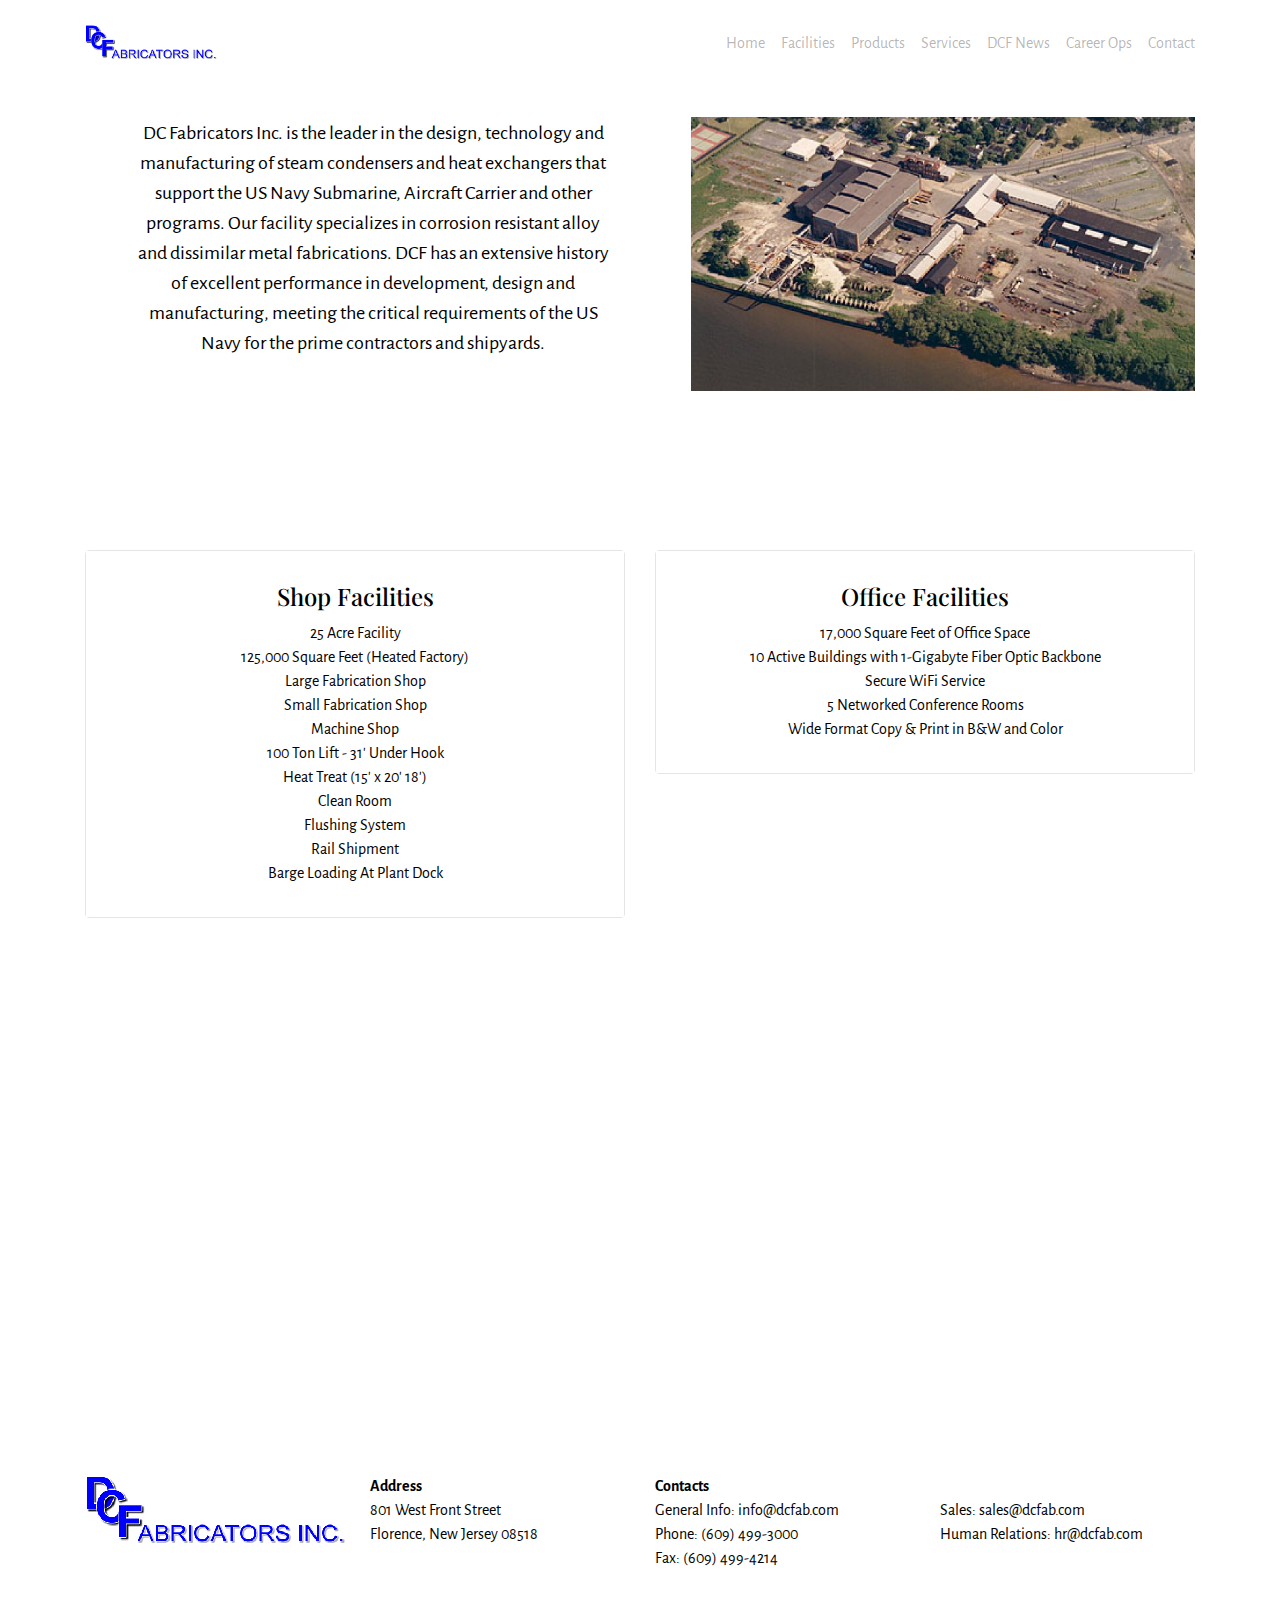
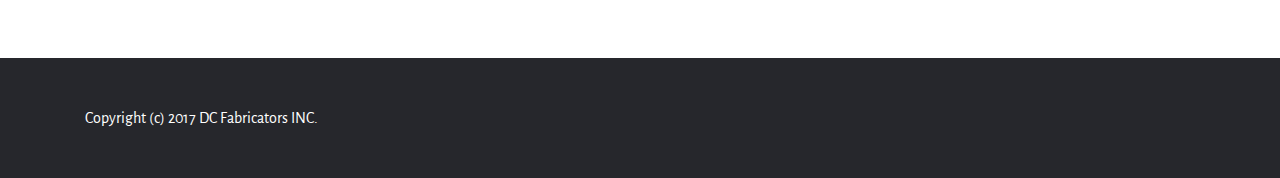
<file: index.html>
<!DOCTYPE html>
<html>
<head>
  <!-- Site made with Mobirise Website Builder v3.11.1, https://mobirise.com -->
  <meta charset="UTF-8">
  <meta http-equiv="X-UA-Compatible" content="IE=edge">
  <meta name="generator" content="Mobirise v3.11.1, mobirise.com">
  <meta name="viewport" content="width=device-width, initial-scale=1">
  <link rel="shortcut icon" href="assets/images/dcflogo-128x140.png" type="image/x-icon">
  <meta name="description" content="">
  <title>Home</title>
  <link rel="stylesheet" href="https://fonts.googleapis.com/css?family=Playfair+Display:400,700&subset=latin,cyrillic">
  <link rel="stylesheet" href="https://fonts.googleapis.com/css?family=Alegreya+Sans:400,700&subset=latin,vietnamese,latin-ext">
  <link rel="stylesheet" href="assets/tether/tether.min.css">
  <link rel="stylesheet" href="assets/bootstrap/css/bootstrap.min.css">
  <link rel="stylesheet" href="assets/puritym/css/style.css">
  <link rel="stylesheet" href="assets/mobirise/css/mbr-additional.css" type="text/css">
  
  
  
</head>
<body>
<nav class="navbar navbar-light mbr-navbar navbar-fixed-top" id="menu-0" style="background-color: rgb(255, 255, 255);">
    <div class="container">
        <button class="navbar-toggler pull-right hidden-md-up" type="button" data-toggle="collapse" data-target="#exCollapsingNavbar2">
            <div class="hamburger-icon"></div>
        </button>

        <div class="clearfix"></div>
        <div class="collapse navbar-toggleable-sm" id="exCollapsingNavbar2">
            <span class="navbar-logo"><a href="index.html"><img src="assets/images/dcfheader-463x128.png" alt="Mobirise"></a></span>
            

            

            <ul class="nav navbar-nav pull-xs-right"><li class="nav-item"><a class="nav-link" href="index.html">Home</a></li><li class="nav-item"><a class="nav-link" href="index.html#content4-f">Facilities</a></li> <li class="nav-item"><a class="nav-link" href="Products.html">Products</a></li>  <li class="nav-item"><a class="nav-link" href="Services.html">Services</a></li> <li class="nav-item"><a class="nav-link" href="News.html">DCF News</a></li> <li class="nav-item"><a class="nav-link" href="CareerOps.html">Career Ops</a></li><li class="nav-item"><a class="nav-link" href="index.html#contacts1-h">Contact</a></li></ul>
        </div>
    </div>
</nav>

<section class="mbr-section mbr-section-nopadding mbr-after-navbar" id="msg-box4-4" style="background-color: rgb(255, 255, 255); padding-top: 0rem; padding-bottom: 1.5rem;">
    
    <div class="container">
        <div class="row">
            
            <div class="col-xs-12 col-lg-3 mbr-inner-padding text-xs-center mbr-table-cell-lg">
                
                
                <div class="lead"><p>DC Fabricators Inc. is the leader in the design, technology and manufacturing of steam condensers and heat exchangers that support the US Navy Submarine, Aircraft Carrier and other programs. Our facility specializes in corrosion resistant alloy and dissimilar metal fabrications. DCF has an extensive history of excellent performance in development, design and manufacturing, meeting the critical requirements of the US Navy for the prime contractors and shipyards.</p></div>
                
            </div>
            <div class="col-xs-12 col-lg-9 mbr-table-cell-lg image-size" style="width: 22%;">
                <div class="mbr-figure"><img src="assets/images/dcfsiteview2a-1400x759.jpg"></div>
            </div>
        </div>
    </div>
</section>

<section class="mbr-section mbr-section-small" id="content4-f" style="background-color: rgb(255, 255, 255); padding-top: 4.5rem; padding-bottom: 4.5rem;">
    
    <div class="container">
        <div class="row">
            <div class="col-sm-6 col-md-6">
                <div class="card cart-block">
                    <div class="card-block">
                        <h4 class="card-title text-xs-center">Shop Facilities</h4>
                        <p class="card-text">25 Acre Facility<br>125,000 Square Feet (Heated Factory)<br>Large Fabrication Shop<br>Small Fabrication Shop<br>Machine Shop<br>100 Ton Lift - 31' Under Hook<br>Heat Treat (15' x 20' 18')<br>Clean Room<br>Flushing System<br>Rail Shipment<br>Barge Loading At Plant Dock<br></p>
                    </div>
                </div>
            </div>
            <div class="col-sm-6 col-md-6">
                <div class="card cart-block">
                    <div class="card-block">
                        <h4 class="card-title text-xs-center">Office Facilities</h4>
                        <p class="card-text">17,000 Square Feet of Office Space<br>10 Active Buildings with 1-Gigabyte Fiber Optic Backbone<br>Secure WiFi Service<br>5 Networked Conference Rooms<br>Wide Format Copy &amp; Print in B&amp;W and Color<br></p>
                    </div>
                </div>
            </div>
            
            
        </div>
    </div>
</section>

<section class="mbr-section mbr-section-nopadding" id="map1-5">
    <div class="mbr-map"><iframe frameborder="0" style="border:0" src="https://www.google.com/maps/embed/v1/place?key=AIzaSyA0Dx_boXQiwvdz8sJHoYeZNVTdoWONYkU&amp;q=place_id:ChIJ0-kJOTBQwYkRHd_p5qfsx4w" allowfullscreen=""></iframe></div>
</section>

<section class="mbr-section mbr-section-small mbr-footer" id="contacts1-h" style="background-color: rgb(255, 255, 255); padding-top: 4.5rem; padding-bottom: 4.5rem;">
    
    <div class="container">
        <div class="row">
            <div class="col-xs-12 col-md-3">
                <div><img src="assets/images/dcfheader-265x73.png"></div>
            </div>
            <div class="col-xs-12 col-md-3">
                <p><strong>Address</strong><br>801 West Front Street<br>Florence, New Jersey 08518<br></p>
            </div>
            <div class="col-xs-12 col-md-3">
                <p><strong>Contacts</strong><br><span style="font-size: 1rem; line-height: 1.5;">General Info: info@dcfab.com</span><br><span style="font-size: 1rem; line-height: 1.5;">Phone: (609) 499-3000</span><br>Fax: (609) 499-4214<br></p>
            </div>
            <div class="col-xs-12 col-md-3"><br><div>Sales: sales@dcfab.com</div><div>Human Relations: hr@dcfab.com</div><div><br></div></div>
        </div>
    </div>
</section>

<footer class="mbr-section mbr-section-nopadding mbr-footer" id="footer1-2" style="background-color: rgb(38, 39, 44); padding-top: 3rem; padding-bottom: 1.98rem;">
    
    <div class="container">
        <p>Copyright (c) 2017 DC Fabricators INC.</p>
    </div>
</footer>


  <script src="assets/web/assets/jquery/jquery.min.js"></script>
  <script src="assets/tether/tether.min.js"></script>
  <script src="assets/bootstrap/js/bootstrap.min.js"></script>
  <script src="assets/smooth-scroll/SmoothScroll.js"></script>
  <script src="assets/puritym/js/script.js"></script>
  
  
</body>
</html>
</file>
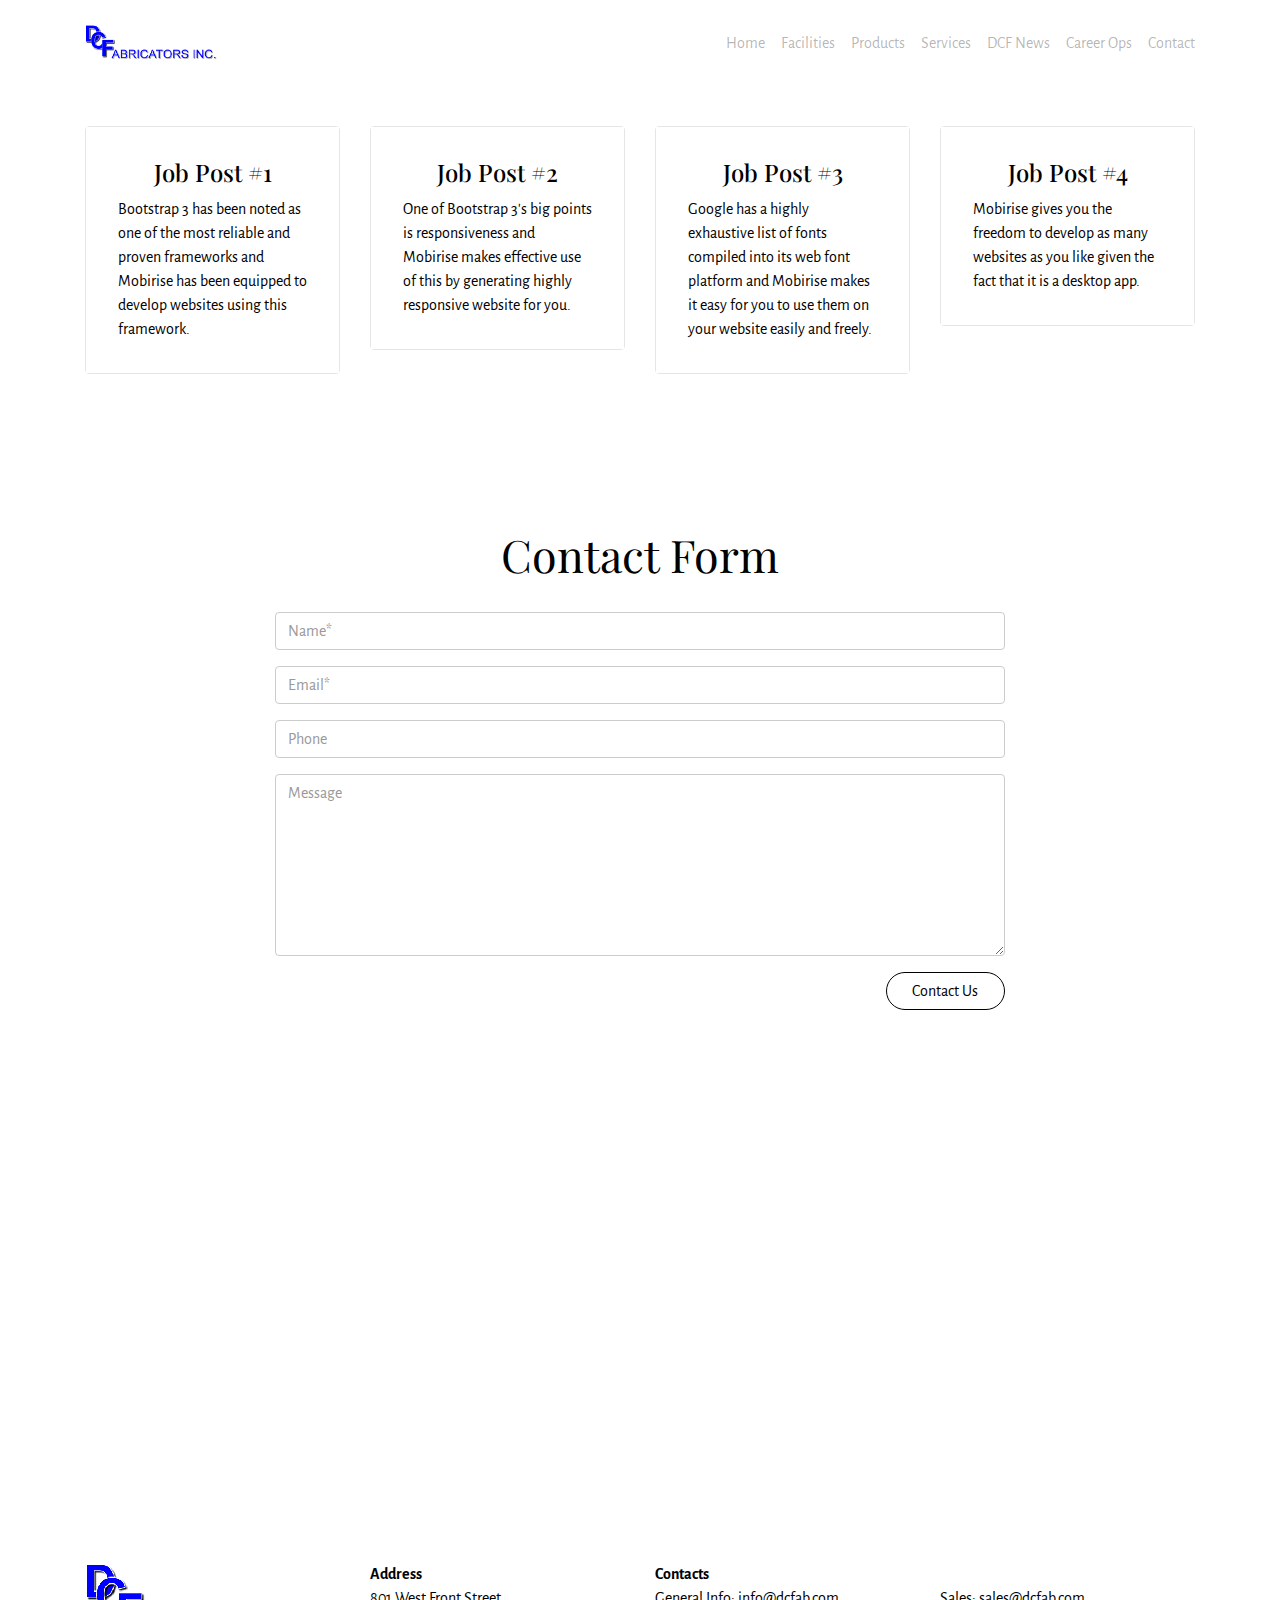
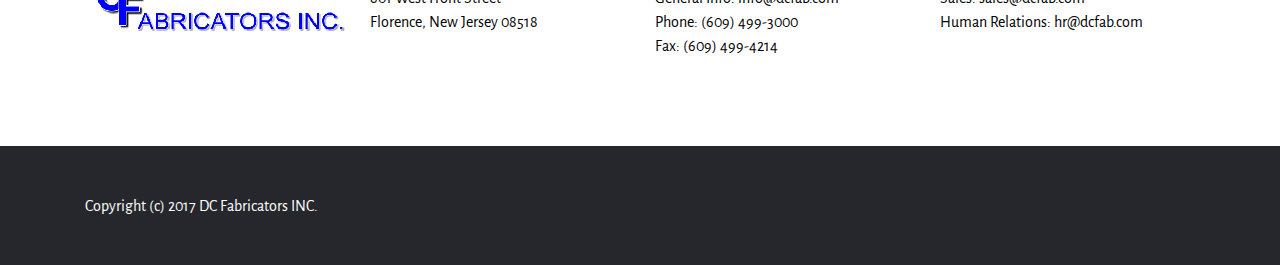
<file: CareerOps.html>
<!DOCTYPE html>
<html>
<head>
  <!-- Site made with Mobirise Website Builder v3.11.1, https://mobirise.com -->
  <meta charset="UTF-8">
  <meta http-equiv="X-UA-Compatible" content="IE=edge">
  <meta name="generator" content="Mobirise v3.11.1, mobirise.com">
  <meta name="viewport" content="width=device-width, initial-scale=1">
  <link rel="shortcut icon" href="assets/images/dcflogo-128x140.png" type="image/x-icon">
  <meta name="description" content="">
  <title>Career</title>
  <link rel="stylesheet" href="https://fonts.googleapis.com/css?family=Playfair+Display:400,700&subset=latin,cyrillic">
  <link rel="stylesheet" href="https://fonts.googleapis.com/css?family=Alegreya+Sans:400,700&subset=latin,vietnamese,latin-ext">
  <link rel="stylesheet" href="assets/tether/tether.min.css">
  <link rel="stylesheet" href="assets/bootstrap/css/bootstrap.min.css">
  <link rel="stylesheet" href="assets/puritym/css/style.css">
  <link rel="stylesheet" href="assets/mobirise/css/mbr-additional.css" type="text/css">
  
  
  
</head>
<body>
<nav class="navbar navbar-light mbr-navbar navbar-fixed-top" id="menu-10" style="background-color: rgb(255, 255, 255);">
    <div class="container">
        <button class="navbar-toggler pull-right hidden-md-up" type="button" data-toggle="collapse" data-target="#exCollapsingNavbar2">
            <div class="hamburger-icon"></div>
        </button>

        <div class="clearfix"></div>
        <div class="collapse navbar-toggleable-sm" id="exCollapsingNavbar2">
            <span class="navbar-logo"><a href="index.html"><img src="assets/images/dcfheader-463x128.png" alt="Mobirise"></a></span>
            

            

            <ul class="nav navbar-nav pull-xs-right"><li class="nav-item"><a class="nav-link" href="index.html">Home</a></li><li class="nav-item"><a class="nav-link" href="index.html#content4-f">Facilities</a></li> <li class="nav-item"><a class="nav-link" href="Products.html">Products</a></li>  <li class="nav-item"><a class="nav-link" href="Services.html">Services</a></li> <li class="nav-item"><a class="nav-link" href="News.html">DCF News</a></li> <li class="nav-item"><a class="nav-link" href="CareerOps.html">Career Ops</a></li><li class="nav-item"><a class="nav-link" href="index.html#contacts1-h">Contact</a></li></ul>
        </div>
    </div>
</nav>

<section class="mbr-section mbr-section-small mbr-after-navbar" id="content4-1k" style="background-color: rgb(255, 255, 255); padding-top: 4.5rem; padding-bottom: 4.5rem;">
    
    <div class="container">
        <div class="row">
            <div class="col-sm-6 col-md-3">
                <div class="card cart-block">
                    <div class="card-block">
                        <h4 class="card-title text-xs-center">Job Post #1</h4>
                        <p class="card-text">Bootstrap 3 has been noted as one of the most reliable and proven frameworks and Mobirise has been equipped to develop websites using this framework.</p>
                    </div>
                </div>
            </div>
            <div class="col-sm-6 col-md-3">
                <div class="card cart-block">
                    <div class="card-block">
                        <h4 class="card-title text-xs-center">Job Post #2</h4>
                        <p class="card-text">One of Bootstrap 3's big points is responsiveness and Mobirise makes effective use of this by generating highly responsive website for you.</p>
                    </div>
                </div>
            </div>
            <div class="col-sm-6 col-md-3">
                <div class="card cart-block">
                    <div class="card-block">
                        <h4 class="card-title text-xs-center">Job Post #3</h4>
                        <p class="card-text">Google has a highly exhaustive list of fonts compiled into its web font platform and Mobirise makes it easy for you to use them on your website easily and freely.</p>
                    </div>
                </div>
            </div>
            <div class="col-sm-6 col-md-3">
                <div class="card cart-block">
                    <div class="card-block">
                        <h4 class="card-title text-xs-center">Job Post #4</h4>
                        <p class="card-text">Mobirise gives you the freedom to develop as many websites as you like given the fact that it is a desktop app.</p>
                    </div>
                </div>
            </div>
        </div>
    </div>
</section>

<section class="mbr-section mbr-section-small" id="form1-1j" style="background-color: rgb(255, 255, 255); padding-top: 4.5rem; padding-bottom: 4.5rem;">
    
    <div class="container">
        <div class="row">
            <div class="col-sm-8 col-sm-offset-2" data-form-type="formoid">
                <h2 class="mbr-section-title display-3 text-xs-center">Contact Form</h2>

                <div data-form-alert="true"><div hidden="" data-form-alert-success="true">Thanks for filling out form!</div></div>
                <form action="https://mobirise.com/" method="post" data-form-title="Contact Form">
                    <input type="hidden" value="SsWxP0r962J19AaX+mjo9rw/1I9Ssv5ofMEHvEpHv0rsSIIG0A1bQEBG6RVLRr4P1d6oHe+TqNOjMhU6vdspNxFR62bz735mqoCnkjKI1XnEb8DeQNUYI5ViVf6y2k2A" data-form-email="true">
                    <div class="form-group">
                        <input type="text" class="form-control" name="name" required="" placeholder="Name*" data-form-field="Name">
                    </div>
                    <div class="form-group">
                        <input type="email" class="form-control" name="email" required="" placeholder="Email*" data-form-field="Email">
                    </div>
                    <div class="form-group">
                        <input type="tel" class="form-control" name="phone" placeholder="Phone" data-form-field="Phone">
                    </div>
                    <div class="form-group">
                        <textarea class="form-control" name="message" rows="7" placeholder="Message" data-form-field="Message"></textarea>
                    </div>
                    <div class="text-xs-right"><button type="submit" class="btn btn-secondary-outline">Contact Us</button></div>
                </form>
            </div>
        </div>
    </div>
</section>

<section class="mbr-section mbr-section-nopadding" id="map1-13">
    <div class="mbr-map"><iframe frameborder="0" style="border:0" src="https://www.google.com/maps/embed/v1/place?key=AIzaSyA0Dx_boXQiwvdz8sJHoYeZNVTdoWONYkU&amp;q=place_id:ChIJ0-kJOTBQwYkRHd_p5qfsx4w" allowfullscreen=""></iframe></div>
</section>

<section class="mbr-section mbr-section-small mbr-footer" id="contacts1-14" style="background-color: rgb(255, 255, 255); padding-top: 4.5rem; padding-bottom: 4.5rem;">
    
    <div class="container">
        <div class="row">
            <div class="col-xs-12 col-md-3">
                <div><img src="assets/images/dcfheader-265x73.png"></div>
            </div>
            <div class="col-xs-12 col-md-3">
                <p><strong>Address</strong><br>801 West Front Street<br>Florence, New Jersey 08518<br></p>
            </div>
            <div class="col-xs-12 col-md-3">
                <p><strong>Contacts</strong><br><span style="font-size: 1rem; line-height: 1.5;">General Info: info@dcfab.com</span><br><span style="font-size: 1rem; line-height: 1.5;">Phone: (609) 499-3000</span><br>Fax: (609) 499-4214<br></p>
            </div>
            <div class="col-xs-12 col-md-3"><br><div>Sales: sales@dcfab.com</div><div>Human Relations: hr@dcfab.com</div><div><br></div></div>
        </div>
    </div>
</section>

<footer class="mbr-section mbr-section-nopadding mbr-footer" id="footer1-15" style="background-color: rgb(38, 39, 44); padding-top: 3rem; padding-bottom: 1.98rem;">
    
    <div class="container">
        <p>Copyright (c) 2017 DC Fabricators INC.</p>
    </div>
</footer>


  <script src="assets/web/assets/jquery/jquery.min.js"></script>
  <script src="assets/tether/tether.min.js"></script>
  <script src="assets/bootstrap/js/bootstrap.min.js"></script>
  <script src="assets/smooth-scroll/SmoothScroll.js"></script>
  <script src="assets/puritym/js/script.js"></script>
  <script src="assets/formoid/formoid.min.js"></script>
  
  
</body>
</html>
</file>
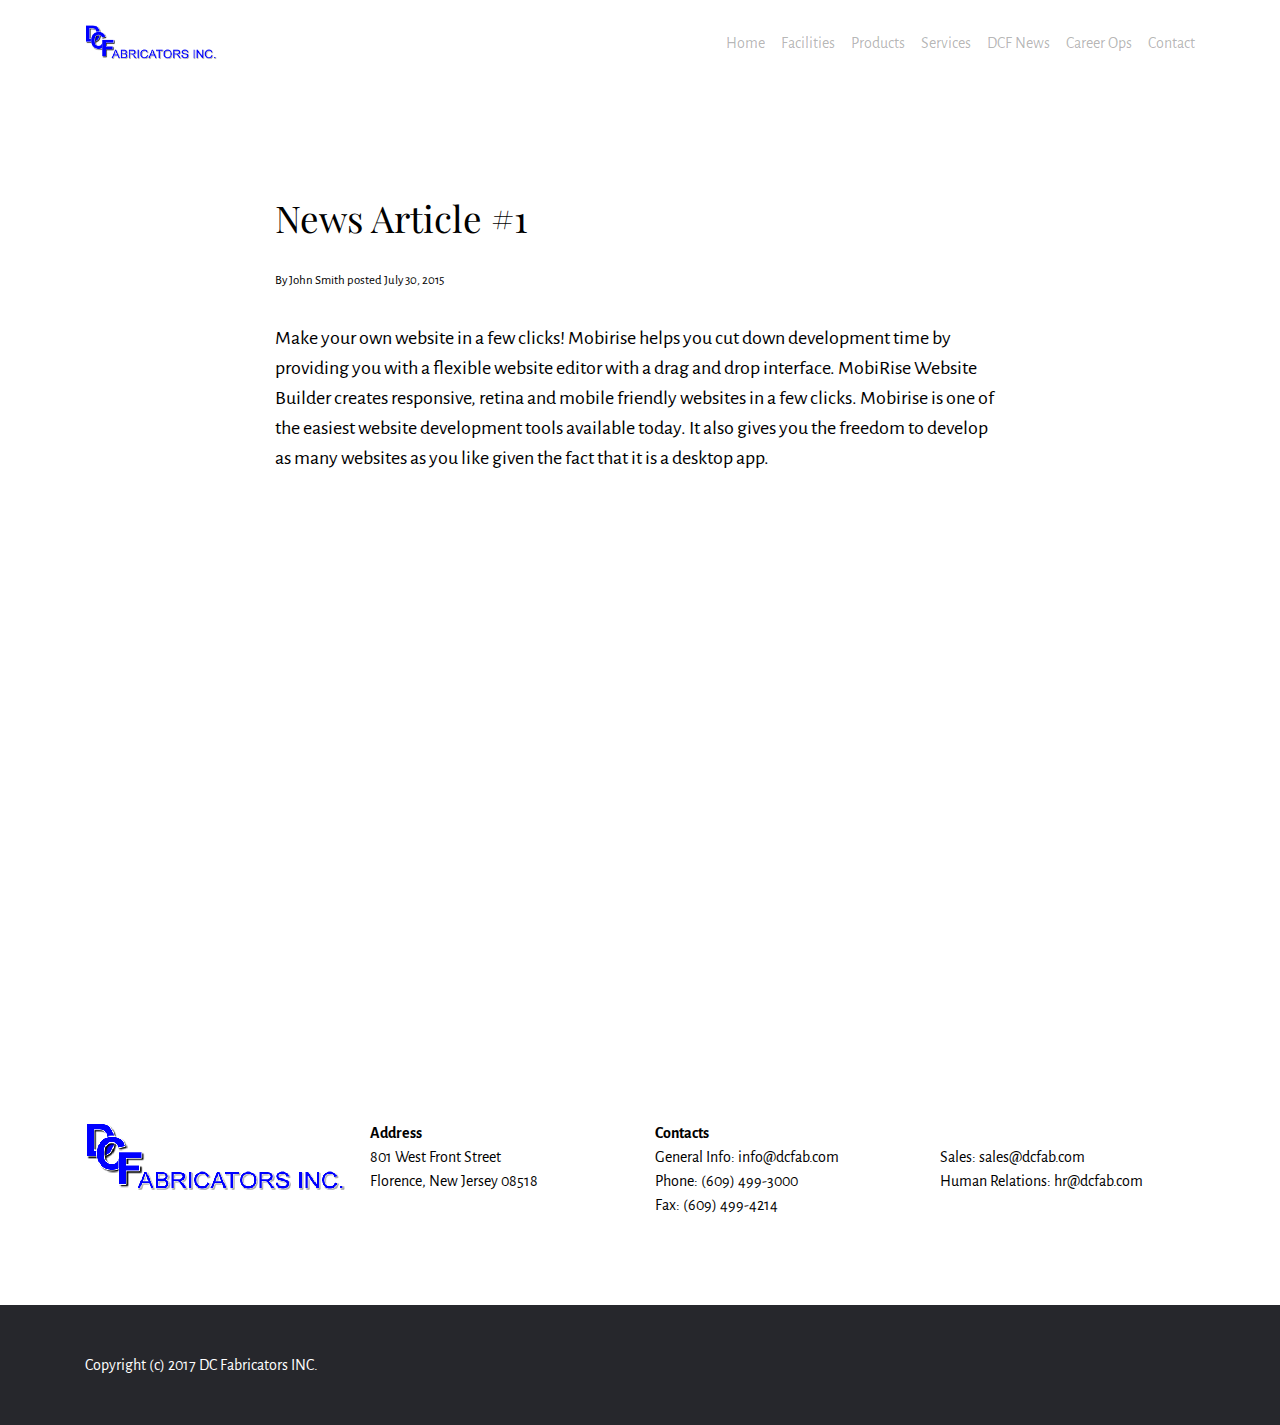
<file: News.html>
<!DOCTYPE html>
<html>
<head>
  <!-- Site made with Mobirise Website Builder v3.11.1, https://mobirise.com -->
  <meta charset="UTF-8">
  <meta http-equiv="X-UA-Compatible" content="IE=edge">
  <meta name="generator" content="Mobirise v3.11.1, mobirise.com">
  <meta name="viewport" content="width=device-width, initial-scale=1">
  <link rel="shortcut icon" href="assets/images/dcflogo-128x140.png" type="image/x-icon">
  <meta name="description" content="">
  <title>News</title>
  <link rel="stylesheet" href="https://fonts.googleapis.com/css?family=Playfair+Display:400,700&subset=latin,cyrillic">
  <link rel="stylesheet" href="https://fonts.googleapis.com/css?family=Alegreya+Sans:400,700&subset=latin,vietnamese,latin-ext">
  <link rel="stylesheet" href="assets/tether/tether.min.css">
  <link rel="stylesheet" href="assets/bootstrap/css/bootstrap.min.css">
  <link rel="stylesheet" href="assets/puritym/css/style.css">
  <link rel="stylesheet" href="assets/mobirise/css/mbr-additional.css" type="text/css">
  
  
  
</head>
<body>
<nav class="navbar navbar-light mbr-navbar navbar-fixed-top" id="menu-u" style="background-color: rgb(255, 255, 255);">
    <div class="container">
        <button class="navbar-toggler pull-right hidden-md-up" type="button" data-toggle="collapse" data-target="#exCollapsingNavbar2">
            <div class="hamburger-icon"></div>
        </button>

        <div class="clearfix"></div>
        <div class="collapse navbar-toggleable-sm" id="exCollapsingNavbar2">
            <span class="navbar-logo"><a href="index.html"><img src="assets/images/dcfheader-463x128.png" alt="Mobirise"></a></span>
            

            

            <ul class="nav navbar-nav pull-xs-right"><li class="nav-item"><a class="nav-link" href="index.html">Home</a></li><li class="nav-item"><a class="nav-link" href="index.html#content4-f">Facilities</a></li> <li class="nav-item"><a class="nav-link" href="Products.html">Products</a></li>  <li class="nav-item"><a class="nav-link" href="Services.html">Services</a></li> <li class="nav-item"><a class="nav-link" href="News.html">DCF News</a></li> <li class="nav-item"><a class="nav-link" href="CareerOps.html">Career Ops</a></li><li class="nav-item"><a class="nav-link" href="index.html#contacts1-h">Contact</a></li></ul>
        </div>
    </div>
</nav>

<section class="mbr-section mbr-section__container mbr-after-navbar mbr-section__container--first" id="header3-1h">
    <div class="container">
        <div class="row">
            <div class="col-md-8 col-md-offset-2">
                <h3 class="mbr-section-title display-4">News Article #1</h3>
                <small>By John Smith posted July 30, 2015</small>
            </div>
        </div>
    </div>
</section>

<section class="mbr-section mbr-section__container mbr-section__container--last" id="content1-1i">
    <div class="container">
        <div class="row">
            <div class="col-md-8 col-md-offset-2 lead"><p>Make your own website in a few clicks! Mobirise helps you cut down development time by providing you with a flexible website editor with a drag and drop interface. MobiRise Website Builder creates responsive, retina and mobile friendly websites in a few clicks. Mobirise is one of the easiest website development tools available today. It also gives you the freedom to develop as many websites as you like given the fact that it is a desktop app.</p></div>
        </div>
    </div>
</section>

<section class="mbr-section mbr-section-nopadding" id="map1-x">
    <div class="mbr-map"><iframe frameborder="0" style="border:0" src="https://www.google.com/maps/embed/v1/place?key=AIzaSyA0Dx_boXQiwvdz8sJHoYeZNVTdoWONYkU&amp;q=place_id:ChIJ0-kJOTBQwYkRHd_p5qfsx4w" allowfullscreen=""></iframe></div>
</section>

<section class="mbr-section mbr-section-small mbr-footer" id="contacts1-y" style="background-color: rgb(255, 255, 255); padding-top: 4.5rem; padding-bottom: 4.5rem;">
    
    <div class="container">
        <div class="row">
            <div class="col-xs-12 col-md-3">
                <div><img src="assets/images/dcfheader-265x73.png"></div>
            </div>
            <div class="col-xs-12 col-md-3">
                <p><strong>Address</strong><br>801 West Front Street<br>Florence, New Jersey 08518<br></p>
            </div>
            <div class="col-xs-12 col-md-3">
                <p><strong>Contacts</strong><br><span style="font-size: 1rem; line-height: 1.5;">General Info: info@dcfab.com</span><br><span style="font-size: 1rem; line-height: 1.5;">Phone: (609) 499-3000</span><br>Fax: (609) 499-4214<br></p>
            </div>
            <div class="col-xs-12 col-md-3"><br><div>Sales: sales@dcfab.com</div><div>Human Relations: hr@dcfab.com</div><div><br></div></div>
        </div>
    </div>
</section>

<footer class="mbr-section mbr-section-nopadding mbr-footer" id="footer1-z" style="background-color: rgb(38, 39, 44); padding-top: 3rem; padding-bottom: 1.98rem;">
    
    <div class="container">
        <p>Copyright (c) 2017 DC Fabricators INC.</p>
    </div>
</footer>


  <script src="assets/web/assets/jquery/jquery.min.js"></script>
  <script src="assets/tether/tether.min.js"></script>
  <script src="assets/bootstrap/js/bootstrap.min.js"></script>
  <script src="assets/smooth-scroll/SmoothScroll.js"></script>
  <script src="assets/puritym/js/script.js"></script>
  
  
</body>
</html>
</file>
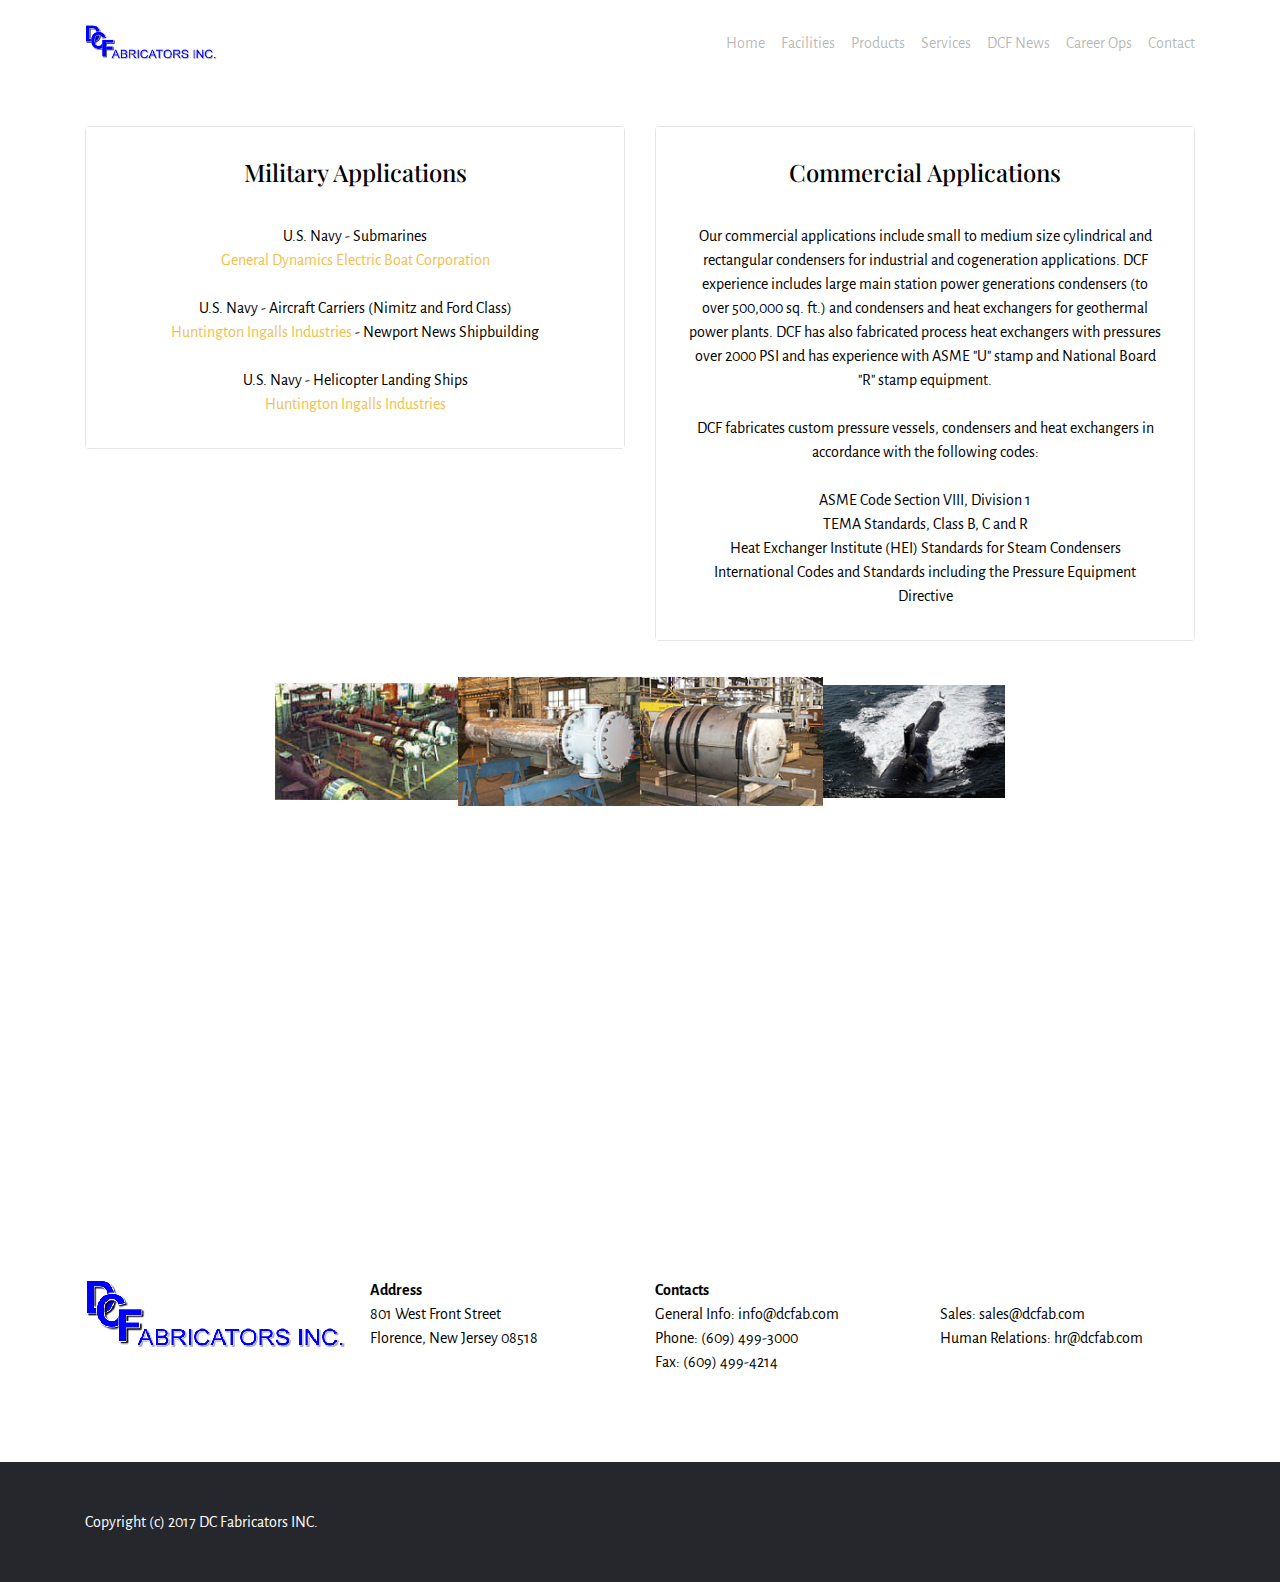
<file: Products.html>
<!DOCTYPE html>
<html>
<head>
  <!-- Site made with Mobirise Website Builder v3.11.1, https://mobirise.com -->
  <meta charset="UTF-8">
  <meta http-equiv="X-UA-Compatible" content="IE=edge">
  <meta name="generator" content="Mobirise v3.11.1, mobirise.com">
  <meta name="viewport" content="width=device-width, initial-scale=1">
  <link rel="shortcut icon" href="assets/images/dcflogo-128x140.png" type="image/x-icon">
  <meta name="description" content="">
  <title>Products</title>
  <link rel="stylesheet" href="https://fonts.googleapis.com/css?family=Playfair+Display:400,700&subset=latin,cyrillic">
  <link rel="stylesheet" href="https://fonts.googleapis.com/css?family=Alegreya+Sans:400,700&subset=latin,vietnamese,latin-ext">
  <link rel="stylesheet" href="assets/tether/tether.min.css">
  <link rel="stylesheet" href="assets/bootstrap/css/bootstrap.min.css">
  <link rel="stylesheet" href="assets/puritym/css/style.css">
  <link rel="stylesheet" href="assets/mobirise/css/mbr-additional.css" type="text/css">
  
  
  
</head>
<body>
<nav class="navbar navbar-light mbr-navbar navbar-fixed-top" id="menu-i" style="background-color: rgb(255, 255, 255);">
    <div class="container">
        <button class="navbar-toggler pull-right hidden-md-up" type="button" data-toggle="collapse" data-target="#exCollapsingNavbar2">
            <div class="hamburger-icon"></div>
        </button>

        <div class="clearfix"></div>
        <div class="collapse navbar-toggleable-sm" id="exCollapsingNavbar2">
            <span class="navbar-logo"><a href="index.html"><img src="assets/images/dcfheader-463x128.png" alt="Mobirise"></a></span>
            

            

            <ul class="nav navbar-nav pull-xs-right"><li class="nav-item"><a class="nav-link" href="index.html">Home</a></li><li class="nav-item"><a class="nav-link" href="index.html#content4-f">Facilities</a></li> <li class="nav-item"><a class="nav-link" href="Products.html">Products</a></li>  <li class="nav-item"><a class="nav-link" href="Services.html">Services</a></li> <li class="nav-item"><a class="nav-link" href="News.html">DCF News</a></li> <li class="nav-item"><a class="nav-link" href="CareerOps.html">Career Ops</a></li><li class="nav-item"><a class="nav-link" href="index.html#contacts1-h">Contact</a></li></ul>
        </div>
    </div>
</nav>

<section class="mbr-section mbr-section-small mbr-after-navbar" id="content4-k" style="background-color: rgb(255, 255, 255); padding-top: 4.5rem; padding-bottom: 1.5rem;">
    
    <div class="container">
        <div class="row">
            <div class="col-sm-6 col-md-6">
                <div class="card cart-block">
                    <div class="card-block">
                        <h4 class="card-title text-xs-center">Military Applications<br><br></h4>
                        <p class="card-text">U.S. Navy - Submarines <br><a href="http://www.gdeb.com">General Dynamics Electric Boat Corporation</a><br> <br>U.S. Navy - Aircraft Carriers (Nimitz and Ford Class) <br><a href="http://www.huntingtoningalls.com/nns/">Huntington Ingalls Industries</a> - Newport News Shipbuilding<br> <br>U.S. Navy - Helicopter Landing Ships <br><a href="http://www.huntingtoningalls.com/">Huntington Ingalls Industries</a><br></p>
                    </div>
                </div>
            </div>
            <div class="col-sm-6 col-md-6">
                <div class="card cart-block">
                    <div class="card-block">
                        <h4 class="card-title text-xs-center">Commercial Applications<br><br></h4>
                        <p class="card-text">Our commercial applications include small to medium size cylindrical and rectangular condensers for industrial and cogeneration applications. DCF experience includes large main station power generations condensers (to over 500,000 sq. ft.) and condensers and heat exchangers for geothermal power plants. DCF has also fabricated process heat exchangers with pressures over 2000 PSI and has experience with ASME "U" stamp and National Board "R" stamp equipment.<br><br>DCF fabricates custom pressure vessels, condensers and heat exchangers in accordance with the following codes:<br><br>ASME Code Section VIII, Division 1<br>TEMA Standards, Class B, C and R<br>Heat Exchanger Institute (HEI) Standards for Steam Condensers<br>International Codes and Standards including the Pressure Equipment Directive<br></p>
                    </div>
                </div>
            </div>
            
            
        </div>
    </div>
</section>

<section class="mbr-gallery mbr-section mbr-section-nopadding mbr-section__container mbr-section__container--isolated" id="gallery2-17">
    <!-- Gallery -->
    <div class=" container">
        <div class=" mbr-gallery-layout-article row">
            <div class=" col-md-8 col-md-offset-2">
                <div>
                    <div class="mbr-gallery-item">
                        <a data-toggle="modal" href="#lb-gallery2-17" data-slide-to="0">
                            <img alt="" src="assets/images/cooler1-2000x1278-800x511.jpg">
                            <span class="icon fa fa-search-plus"></span>
                        </a>
                    </div><div class="mbr-gallery-item">
                        <a data-toggle="modal" href="#lb-gallery2-17" data-slide-to="1">
                            <img alt="" src="assets/images/p6818-2000x1421-800x568.jpg">
                            <span class="icon fa fa-search-plus"></span>
                        </a>
                    </div><div class="mbr-gallery-item">
                        <a data-toggle="modal" href="#lb-gallery2-17" data-slide-to="2">
                            <img alt="" src="assets/images/p7672-2000x1415-800x566.jpg">
                            <span class="icon fa fa-search-plus"></span>
                        </a>
                    </div><div class="mbr-gallery-item">
                        <a data-toggle="modal" href="#lb-gallery2-17" data-slide-to="3">
                            <img alt="" src="assets/images/gdeb-2000x1244-800x497.jpg">
                            <span class="icon fa fa-search-plus"></span>
                        </a>
                    </div>
                </div>
            </div>
            <div class="clearfix"></div>
        </div>
    </div>

    <!-- Lightbox -->
    <div data-app-prevent-settings="" class="mbr-slider modal fade carousel slide" tabindex="-1" data-keyboard="true" data-interval="false" id="lb-gallery2-17">
        <div class="modal-dialog">
            <div class="modal-content">
                <div class="modal-body">
                    <ol class="carousel-indicators">
                        <li data-app-prevent-settings="" data-target="#lb-gallery2-17" data-slide-to="0"></li><li data-app-prevent-settings="" data-target="#lb-gallery2-17" data-slide-to="1"></li><li data-app-prevent-settings="" data-target="#lb-gallery2-17" data-slide-to="2"></li><li data-app-prevent-settings="" data-target="#lb-gallery2-17" class=" active" data-slide-to="3"></li>
                    </ol>
                    <div class="carousel-inner">
                        <div class="carousel-item">
                            <img alt="" src="assets/images/cooler1-2000x1278.jpg">
                        </div><div class="carousel-item">
                            <img alt="" src="assets/images/p6818-2000x1421.jpg">
                        </div><div class="carousel-item">
                            <img alt="" src="assets/images/p7672-2000x1415.jpg">
                        </div><div class="carousel-item active">
                            <img alt="" src="assets/images/gdeb-2000x1244.jpg">
                        </div>
                    </div>
                    <a class="left carousel-control" role="button" data-slide="prev" href="#lb-gallery2-17">
                        <span class="icon-prev" aria-hidden="true"></span>
                        <span class="sr-only">Previous</span>
                    </a>
                    <a class="right carousel-control" role="button" data-slide="next" href="#lb-gallery2-17">
                        <span class="icon-next" aria-hidden="true"></span>
                        <span class="sr-only">Next</span>
                    </a>

                    <a class="close" href="#" role="button" data-dismiss="modal">
                        <span aria-hidden="true">×</span>
                        <span class="sr-only">Close</span>
                    </a>
                </div>
            </div>
        </div>
    </div>
</section>

<section class="mbr-section mbr-section-nopadding" id="map1-l">
    <div class="mbr-map"><iframe frameborder="0" style="border:0" src="https://www.google.com/maps/embed/v1/place?key=AIzaSyA0Dx_boXQiwvdz8sJHoYeZNVTdoWONYkU&amp;q=place_id:ChIJ0-kJOTBQwYkRHd_p5qfsx4w" allowfullscreen=""></iframe></div>
</section>

<section class="mbr-section mbr-section-small mbr-footer" id="contacts1-m" style="background-color: rgb(255, 255, 255); padding-top: 4.5rem; padding-bottom: 4.5rem;">
    
    <div class="container">
        <div class="row">
            <div class="col-xs-12 col-md-3">
                <div><img src="assets/images/dcfheader-265x73.png"></div>
            </div>
            <div class="col-xs-12 col-md-3">
                <p><strong>Address</strong><br>801 West Front Street<br>Florence, New Jersey 08518<br></p>
            </div>
            <div class="col-xs-12 col-md-3">
                <p><strong>Contacts</strong><br><span style="font-size: 1rem; line-height: 1.5;">General Info: info@dcfab.com</span><br><span style="font-size: 1rem; line-height: 1.5;">Phone: (609) 499-3000</span><br>Fax: (609) 499-4214<br></p>
            </div>
            <div class="col-xs-12 col-md-3"><br><div>Sales: sales@dcfab.com</div><div>Human Relations: hr@dcfab.com</div><div><br></div></div>
        </div>
    </div>
</section>

<footer class="mbr-section mbr-section-nopadding mbr-footer" id="footer1-n" style="background-color: rgb(38, 39, 44); padding-top: 3rem; padding-bottom: 1.98rem;">
    
    <div class="container">
        <p>Copyright (c) 2017 DC Fabricators INC.</p>
    </div>
</footer>


  <script src="assets/web/assets/jquery/jquery.min.js"></script>
  <script src="assets/tether/tether.min.js"></script>
  <script src="assets/bootstrap/js/bootstrap.min.js"></script>
  <script src="assets/smooth-scroll/SmoothScroll.js"></script>
  <script src="assets/masonry/masonry.pkgd.min.js"></script>
  <script src="assets/imagesloaded/imagesloaded.pkgd.min.js"></script>
  <script src="assets/bootstrap-carousel-swipe/bootstrap-carousel-swipe.js"></script>
  <script src="assets/puritym/js/script.js"></script>
  <script src="assets/mobirise-gallery/script.js"></script>
  
  
</body>
</html>
</file>
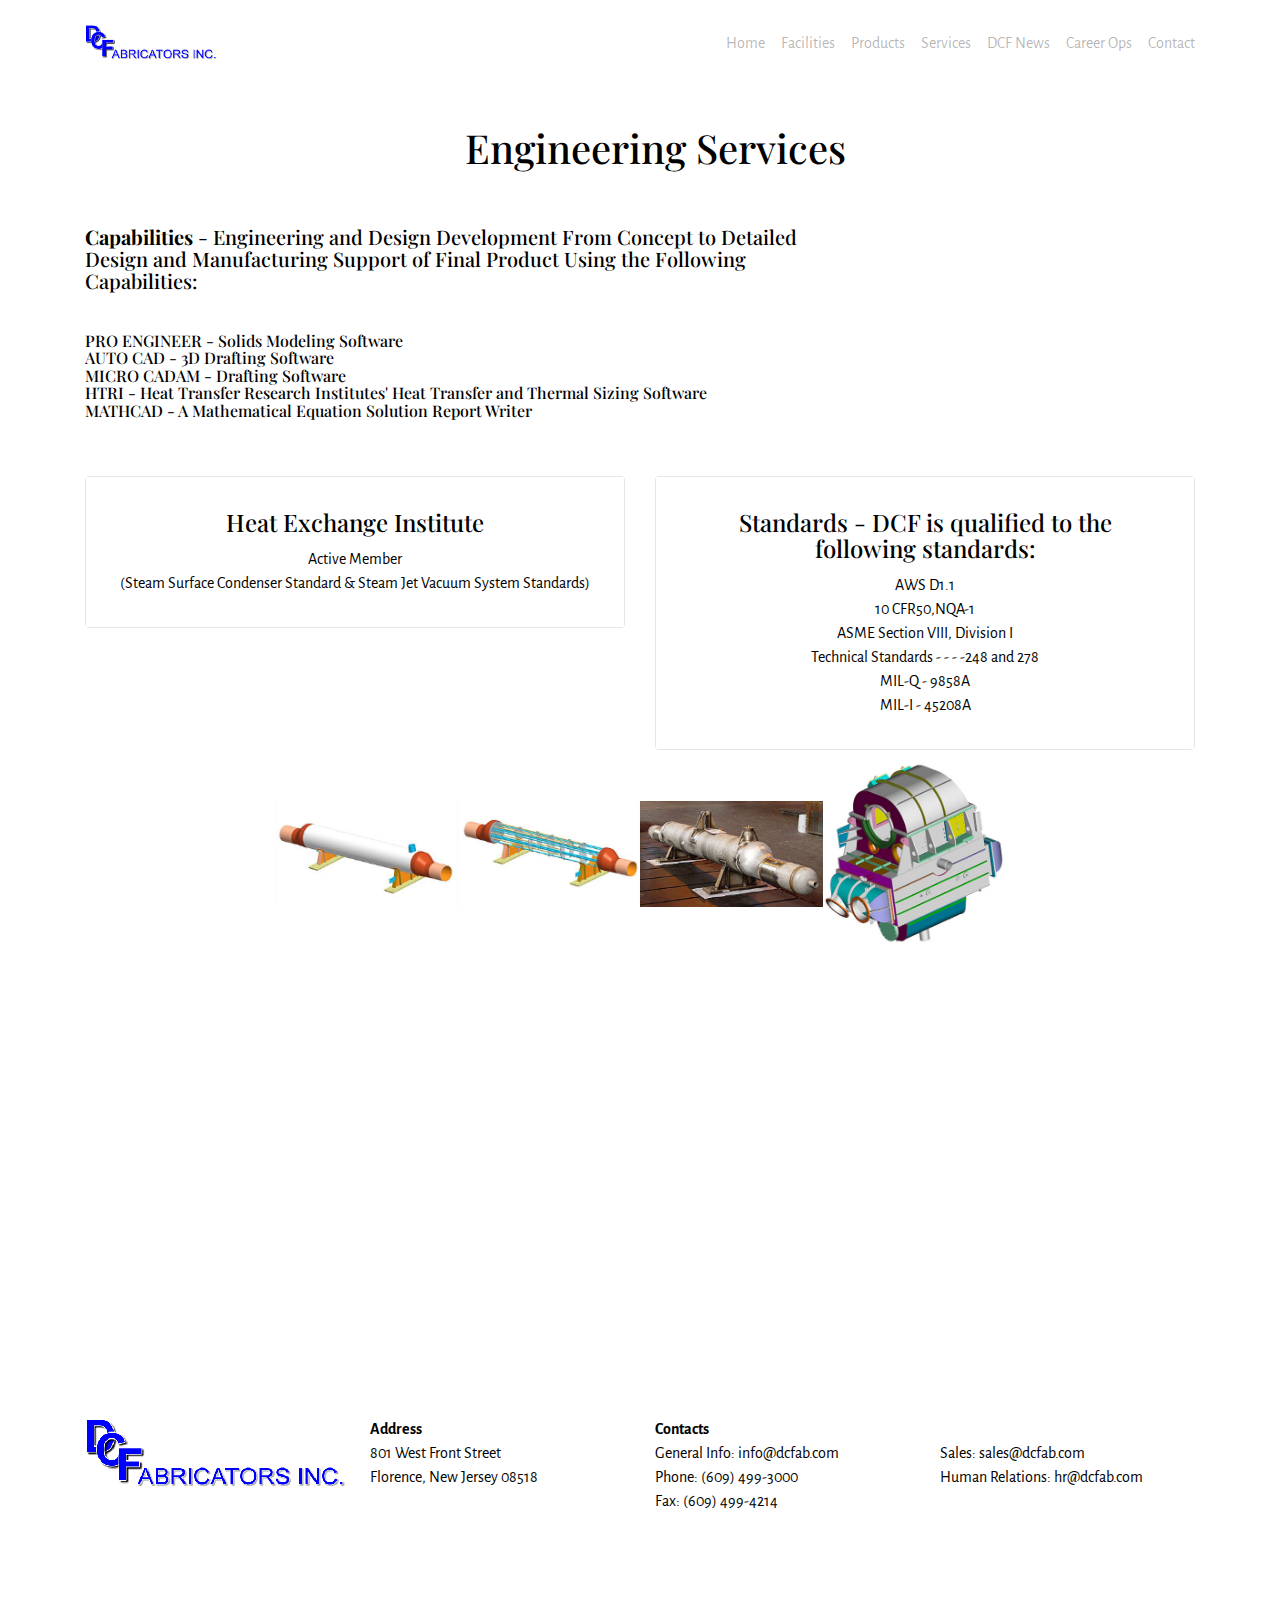
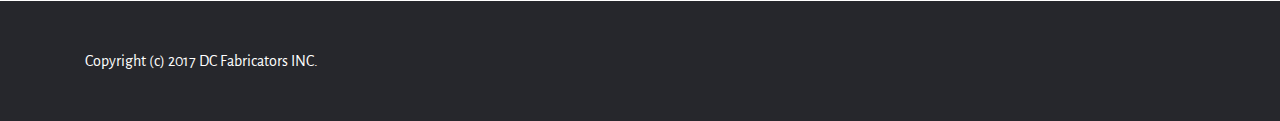
<file: Services.html>
<!DOCTYPE html>
<html>
<head>
  <!-- Site made with Mobirise Website Builder v3.11.1, https://mobirise.com -->
  <meta charset="UTF-8">
  <meta http-equiv="X-UA-Compatible" content="IE=edge">
  <meta name="generator" content="Mobirise v3.11.1, mobirise.com">
  <meta name="viewport" content="width=device-width, initial-scale=1">
  <link rel="shortcut icon" href="assets/images/dcflogo-128x140.png" type="image/x-icon">
  <meta name="description" content="">
  <title>Services</title>
  <link rel="stylesheet" href="https://fonts.googleapis.com/css?family=Playfair+Display:400,700&subset=latin,cyrillic">
  <link rel="stylesheet" href="https://fonts.googleapis.com/css?family=Alegreya+Sans:400,700&subset=latin,vietnamese,latin-ext">
  <link rel="stylesheet" href="assets/tether/tether.min.css">
  <link rel="stylesheet" href="assets/bootstrap/css/bootstrap.min.css">
  <link rel="stylesheet" href="assets/puritym/css/style.css">
  <link rel="stylesheet" href="assets/mobirise/css/mbr-additional.css" type="text/css">
  
  
  
</head>
<body>
<nav class="navbar navbar-light mbr-navbar navbar-fixed-top" id="menu-o" style="background-color: rgb(255, 255, 255);">
    <div class="container">
        <button class="navbar-toggler pull-right hidden-md-up" type="button" data-toggle="collapse" data-target="#exCollapsingNavbar2">
            <div class="hamburger-icon"></div>
        </button>

        <div class="clearfix"></div>
        <div class="collapse navbar-toggleable-sm" id="exCollapsingNavbar2">
            <span class="navbar-logo"><a href="index.html"><img src="assets/images/dcfheader-463x128.png" alt="Mobirise"></a></span>
            

            

            <ul class="nav navbar-nav pull-xs-right"><li class="nav-item"><a class="nav-link" href="index.html">Home</a></li><li class="nav-item"><a class="nav-link" href="index.html#content4-f">Facilities</a></li> <li class="nav-item"><a class="nav-link" href="Products.html">Products</a></li>  <li class="nav-item"><a class="nav-link" href="Services.html">Services</a></li> <li class="nav-item"><a class="nav-link" href="News.html">DCF News</a></li> <li class="nav-item"><a class="nav-link" href="CareerOps.html">Career Ops</a></li><li class="nav-item"><a class="nav-link" href="index.html#contacts1-h">Contact</a></li></ul>
        </div>
    </div>
</nav>

<section class="mbr-section mbr-section-small mbr-after-navbar" id="msg-box2-18" style="background-color: rgb(255, 255, 255); padding-top: 4.5rem; padding-bottom: 1.5rem;">
    

    <div class="container">
        <div class="row">
            <div>

                
                
                <div class="col-sm-8 col-sm-offset-4">
                    <h2 class="mbr-section-title h1">Engineering Services</h2>
                    
                </div>                
            </div>
            
        </div>
    </div>
</section>

<section class="mbr-section mbr-section-small" id="msg-box2-19" style="background-color: rgb(255, 255, 255); padding-top: 1.5rem; padding-bottom: 1.5rem;">
    

    <div class="container">
        <div class="row">
            
            <div>

                <div class="col-sm-8">
                    <h2 class="mbr-section-title h1"><strong>Capabilities </strong>- Engineering and Design Development From Concept to Detailed Design and Manufacturing Support&nbsp;<span style="color: inherit; line-height: 1.1;">of Final Product Using the Following Capabilities:</span><br><br><div><br></div><div>PRO ENGINEER - Solids Modeling Software</div><div>AUTO CAD - 3D Drafting Software</div><div>MICRO CADAM - Drafting Software</div><div>HTRI - Heat Transfer Research Institutes' Heat Transfer and Thermal Sizing Software</div><div>MATHCAD - A Mathematical Equation Solution Report Writer</div></h2>
                    
                </div>                
                
            </div>
        </div>
    </div>
</section>

<section class="mbr-section mbr-section-small" id="content4-1f" style="background-color: rgb(255, 255, 255); padding-top: 1.5rem; padding-bottom: 0rem;">
    
    <div class="container">
        <div class="row">
            <div class="col-sm-6 col-md-6">
                <div class="card cart-block">
                    <div class="card-block">
                        <h4 class="card-title text-xs-center">Heat Exchange Institute</h4>
                        <p class="card-text">Active Member<br>(Steam Surface Condenser Standard &amp; Steam Jet Vacuum System Standards)<br></p>
                    </div>
                </div>
            </div>
            <div class="col-sm-6 col-md-6">
                <div class="card cart-block">
                    <div class="card-block">
                        <h4 class="card-title text-xs-center">Standards - DCF is qualified to the following standards:</h4>
                        <p class="card-text">AWS D1.1<br>10 CFR50,NQA-1<br>ASME Section VIII, Division I<br>Technical Standards - - - -248 and 278<br>MIL-Q - 9858A<br>MIL-I - 45208A<br></p>
                    </div>
                </div>
            </div>
            
            
        </div>
    </div>
</section>

<section class="mbr-gallery mbr-section mbr-section-nopadding mbr-section__container mbr-section__container--isolated" id="gallery2-1g">
    <!-- Gallery -->
    <div class=" container">
        <div class=" mbr-gallery-layout-article row">
            <div class=" col-md-8 col-md-offset-2">
                <div>
                    <div class="mbr-gallery-item">
                        <a data-toggle="modal" href="#lb-gallery2-1g" data-slide-to="0">
                            <img alt="" src="assets/images/u-filter-2000x1166-800x466.jpg">
                            <span class="icon fa fa-search-plus"></span>
                        </a>
                    </div><div class="mbr-gallery-item">
                        <a data-toggle="modal" href="#lb-gallery2-1g" data-slide-to="1">
                            <img alt="" src="assets/images/u-filter1-2000x1166-800x466.jpg">
                            <span class="icon fa fa-search-plus"></span>
                        </a>
                    </div><div class="mbr-gallery-item">
                        <a data-toggle="modal" href="#lb-gallery2-1g" data-slide-to="2">
                            <img alt="" src="assets/images/ultra-2000x1166-800x466.jpg">
                            <span class="icon fa fa-search-plus"></span>
                        </a>
                    </div><div class="mbr-gallery-item">
                        <a data-toggle="modal" href="#lb-gallery2-1g" data-slide-to="3">
                            <img alt="" src="assets/images/proe-racer-2000x2005-800x802.jpg">
                            <span class="icon fa fa-search-plus"></span>
                        </a>
                    </div>
                </div>
            </div>
            <div class="clearfix"></div>
        </div>
    </div>

    <!-- Lightbox -->
    <div data-app-prevent-settings="" class="mbr-slider modal fade carousel slide" tabindex="-1" data-keyboard="true" data-interval="false" id="lb-gallery2-1g">
        <div class="modal-dialog">
            <div class="modal-content">
                <div class="modal-body">
                    <ol class="carousel-indicators">
                        <li data-app-prevent-settings="" data-target="#lb-gallery2-1g" data-slide-to="0"></li><li data-app-prevent-settings="" data-target="#lb-gallery2-1g" data-slide-to="1"></li><li data-app-prevent-settings="" data-target="#lb-gallery2-1g" data-slide-to="2"></li><li data-app-prevent-settings="" data-target="#lb-gallery2-1g" class=" active" data-slide-to="3"></li>
                    </ol>
                    <div class="carousel-inner">
                        <div class="carousel-item">
                            <img alt="" src="assets/images/u-filter-2000x1166.jpg">
                        </div><div class="carousel-item">
                            <img alt="" src="assets/images/u-filter1-2000x1166.jpg">
                        </div><div class="carousel-item">
                            <img alt="" src="assets/images/ultra-2000x1166.jpg">
                        </div><div class="carousel-item active">
                            <img alt="" src="assets/images/proe-racer-2000x2005.jpg">
                        </div>
                    </div>
                    <a class="left carousel-control" role="button" data-slide="prev" href="#lb-gallery2-1g">
                        <span class="icon-prev" aria-hidden="true"></span>
                        <span class="sr-only">Previous</span>
                    </a>
                    <a class="right carousel-control" role="button" data-slide="next" href="#lb-gallery2-1g">
                        <span class="icon-next" aria-hidden="true"></span>
                        <span class="sr-only">Next</span>
                    </a>

                    <a class="close" href="#" role="button" data-dismiss="modal">
                        <span aria-hidden="true">×</span>
                        <span class="sr-only">Close</span>
                    </a>
                </div>
            </div>
        </div>
    </div>
</section>

<section class="mbr-section mbr-section-nopadding" id="map1-r">
    <div class="mbr-map"><iframe frameborder="0" style="border:0" src="https://www.google.com/maps/embed/v1/place?key=AIzaSyA0Dx_boXQiwvdz8sJHoYeZNVTdoWONYkU&amp;q=place_id:ChIJ0-kJOTBQwYkRHd_p5qfsx4w" allowfullscreen=""></iframe></div>
</section>

<section class="mbr-section mbr-section-small mbr-footer" id="contacts1-s" style="background-color: rgb(255, 255, 255); padding-top: 4.5rem; padding-bottom: 4.5rem;">
    
    <div class="container">
        <div class="row">
            <div class="col-xs-12 col-md-3">
                <div><img src="assets/images/dcfheader-265x73.png"></div>
            </div>
            <div class="col-xs-12 col-md-3">
                <p><strong>Address</strong><br>801 West Front Street<br>Florence, New Jersey 08518<br></p>
            </div>
            <div class="col-xs-12 col-md-3">
                <p><strong>Contacts</strong><br><span style="font-size: 1rem; line-height: 1.5;">General Info: info@dcfab.com</span><br><span style="font-size: 1rem; line-height: 1.5;">Phone: (609) 499-3000</span><br>Fax: (609) 499-4214<br></p>
            </div>
            <div class="col-xs-12 col-md-3"><br><div>Sales: sales@dcfab.com</div><div>Human Relations: hr@dcfab.com</div><div><br></div></div>
        </div>
    </div>
</section>

<footer class="mbr-section mbr-section-nopadding mbr-footer" id="footer1-t" style="background-color: rgb(38, 39, 44); padding-top: 3rem; padding-bottom: 1.98rem;">
    
    <div class="container">
        <p>Copyright (c) 2017 DC Fabricators INC.</p>
    </div>
</footer>


  <script src="assets/web/assets/jquery/jquery.min.js"></script>
  <script src="assets/tether/tether.min.js"></script>
  <script src="assets/bootstrap/js/bootstrap.min.js"></script>
  <script src="assets/smooth-scroll/SmoothScroll.js"></script>
  <script src="assets/masonry/masonry.pkgd.min.js"></script>
  <script src="assets/imagesloaded/imagesloaded.pkgd.min.js"></script>
  <script src="assets/bootstrap-carousel-swipe/bootstrap-carousel-swipe.js"></script>
  <script src="assets/puritym/js/script.js"></script>
  <script src="assets/mobirise-gallery/script.js"></script>
  
  
</body>
</html>
</file>
<file: assets/mobirise/css/mbr-additional.css>
#menu-0 .navbar-toggler {
  color: #000000;
}
#content4-f P {
  text-align: center;
}
#contacts1-h B {
  color: #000000;
}
#contacts1-h STRONG {
  color: #000000;
}
#contacts1-h P {
  color: #000000;
}
#contacts1-h DIV {
  color: #000000;
}
#menu-i .navbar-toggler {
  color: #000000;
}
#content4-k P {
  text-align: center;
}
#contacts1-m B {
  color: #000000;
}
#contacts1-m STRONG {
  color: #000000;
}
#contacts1-m P {
  color: #000000;
}
#contacts1-m DIV {
  color: #000000;
}
#menu-o .navbar-toggler {
  color: #000000;
}
#msg-box2-19 DIV {
  font-size: 16px;
}
#msg-box2-19 H2 {
  font-size: 20px;
}
#content4-1f P {
  text-align: center;
}
#contacts1-s B {
  color: #000000;
}
#contacts1-s STRONG {
  color: #000000;
}
#contacts1-s P {
  color: #000000;
}
#contacts1-s DIV {
  color: #000000;
}
#menu-u .navbar-toggler {
  color: #000000;
}
#contacts1-y B {
  color: #000000;
}
#contacts1-y STRONG {
  color: #000000;
}
#contacts1-y P {
  color: #000000;
}
#contacts1-y DIV {
  color: #000000;
}
#menu-10 .navbar-toggler {
  color: #000000;
}
#contacts1-14 B {
  color: #000000;
}
#contacts1-14 STRONG {
  color: #000000;
}
#contacts1-14 P {
  color: #000000;
}
#contacts1-14 DIV {
  color: #000000;
}
</file>
<file: assets/puritym/css/style.css>
/**
 * BOOTSTRAP CUSTOM
 */
.container {
  position: relative; }

.btn {
  margin-bottom: 0.5rem; }
  .btn + .btn {
    margin-left: 1rem; }

.btn-white {
  background: #fff;
  color: inherit; }

.btn-black {
  background: #000;
  color: #fff; }

.btn-social,
.btn-social:hover,
.btn-social:active,
.btn-social:focus {
  color: #fff; }

.display-1 {
  font-size: 4.3rem;
  margin-top: 3.9rem;
  margin-bottom: 2.8rem; }

.display-2 {
  font-size: 3.5rem;
  margin-top: 3.5rem;
  margin-bottom: 2.5rem; }

.display-3 {
  font-size: 2.8rem;
  margin-top: 3.2rem;
  margin-bottom: 2rem; }

.display-4 {
  font-size: 2.3rem;
  margin-top: 2.3rem;
  margin-bottom: 1.8rem; }

p.lead,
.lead p {
  margin-bottom: 2rem; }

.card .card-img-top {
  width: 100%; }

.card-block {
  background-color: #fff; }

@media (min-width: 768px) {
  .col-md-4:nth-of-type(3n+1) {
    clear: left; } }
@media (min-width: 544px) and (max-width: 767px) {
  .col-md-4:nth-of-type(odd) {
    clear: left; } }
.row.no-gutter {
  margin-left: 0;
  margin-right: 0; }

.row.no-gutter > [class*=col-]:not(:first-child),
.row.no-gutter > [class*=col-]:not(:last-child) {
  padding-right: 0;
  padding-left: 0; }

blockquote {
  padding: .5rem 1rem;
  margin: 0 0 1rem;
  margin-bottom: 1rem;
  font-size: 1.25rem;
  border-left: .25rem solid #f1c050; }

/**
 * TYPOGRAPHY
 */
body {
  font-family: "Alegreya Sans", sans-serif; }

h1, h2, h3, h4, h5, h6,
.h1, .h2, .h3, .h4, .h5, .h6,
.display-1, .display-2, .display-3, .display-4 {
  font-family: "Playfair Display", sans-serif; }

/**
 * MAPS
 */
@-webkit-keyframes mapCircleLoading {
  from {
    -webkit-transform: rotate(0deg); }
  to {
    -webkit-transform: rotate(359deg); } }
@keyframes mapCircleLoading {
  from {
    transform: rotate(0deg); }
  to {
    transform: rotate(359deg); } }
.mbr-map {
  position: relative; }
  .mbr-map iframe {
    height: 100%;
    width: 100%; }
  .mbr-map [data-state-details] {
    color: #6b6763;
    font-family: "Alegreya Sans", sans-serif;
    font-size: 1.25rem;
    height: 1.5em;
    margin-top: -0.75em;
    padding-left: 20px;
    padding-right: 20px;
    position: absolute;
    text-align: center;
    top: 50%;
    width: 100%; }
  .mbr-map[data-state] {
    background: #e9e5dc; }
  .mbr-map[data-state="loading"] [data-state-details] {
    display: none; }
  .mbr-map[data-state="loading"]::after {
    content: "";
    -webkit-animation: mapCircleLoading .6s infinite linear;
    animation: mapCircleLoading .6s infinite linear;
    border-radius: 50%;
    border: 6px rgba(255, 255, 255, 0.35) solid;
    border-top-color: #fff;
    height: 40px;
    left: 50%;
    margin-left: -20px;
    margin-top: -20px;
    position: absolute;
    top: 50%;
    width: 40px; }

/**
 * SECTIONS
 */
.mbr-section {
  position: relative;
  padding-top: 9rem;
  padding-bottom: 9rem;
  background-position: 50% 50%;
  background-repeat: no-repeat;
  background-size: cover; }

.mbr-section-full {
  display: table;
  width: 100%;
  height: 100vh;
  padding-top: 0;
  padding-bottom: 0; }

.mbr-section-small {
  padding-top: 4.5rem;
  padding-bottom: 4.5rem; }

.mbr-section-nopadding {
  padding-top: 0;
  padding-bottom: 0; }

.mbr-section-title {
  margin-top: 0; }

.mbr-table {
  display: table; }

.mbr-table-cell {
  position: relative;
  display: table-cell;
  vertical-align: middle;
  padding-top: 9rem;
  padding-bottom: 9rem; }

.mbr-table-cell-lg {
  position: relative;
  display: table-cell;
  vertical-align: middle;
  padding-top: 0;
  padding-bottom: 0;
  float: none; }

@media (max-width: 991px) {
  .mbr-table-cell-lg {
    display: block; } }
.mbr-inner-padding {
  padding: 4rem; }

/* footer */
.mbr-footer {
  color: #fff; }
  .mbr-footer .mbr-map,
  .mbr-footer .mbr-google-map {
    height: 300px; }
  .mbr-footer .form-control {
    color: #fff;
    background-color: #26272c;
    border-color: #1b1c20; }
  .mbr-footer ul {
    list-style-type: none;
    padding: 0; }
    .mbr-footer ul li {
      position: relative;
      padding-left: 1.2rem; }
      .mbr-footer ul li:before {
        content: '';
        position: absolute;
        margin-left: -1.2rem;
        width: 10px;
        height: 1px;
        top: 50%;
        background-color: #fff; }

footer.mbr-footer {
  padding-top: 3rem;
  padding-bottom: 2rem; }

/**
 * NAVBAR
 */
.mbr-navbar {
  position: absolute;
  top: 0;
  right: 0;
  left: 0;
  padding: 1.5rem 1rem;
  background-color: #fff;
  z-index: 1030; }
  .mbr-navbar.navbar-fixed-top {
    position: fixed; }
  .mbr-navbar.navbar-transparent {
    background-color: transparent; }
  .mbr-navbar .navbar-logo {
    margin-right: 1.5rem;
    float: left; }
  .mbr-navbar .navbar-logo,
  .mbr-navbar .navbar-logo img {
    height: 37px; }
  .mbr-navbar .navbar-brand {
    margin-right: 1.5rem; }
  .mbr-navbar .navbar-divider,
  .mbr-navbar .navbar-nav .nav-item + .nav-item,
  .mbr-navbar .navbar-nav .nav-link + .nav-link {
    margin-left: 1rem; }
  .mbr-navbar .navbar-nav + .navbar-nav {
    margin-right: 20px; }

.mbr-navbar .hamburger-icon, .navbar-dropdown .hamburger-icon {
  content: "";
  width: 16px;
  -webkit-box-shadow: 0 -6px 0 1px,0 0 0 1px,0 6px 0 1px;
  -moz-box-shadow: 0 -6px 0 1px,0 0 0 1px,0 6px 0 1px;
  box-shadow: 0 -6px 0 1px,0 0 0 1px,0 6px 0 1px; }

/**
 * HELPERS
 */
/* Colors */
.text-white {
  color: #fff !important; }

.text-black {
  color: #000 !important; }

/**
 * Mobirise Classes
 */
.mbr-after-navbar:before {
  content: "";
  display: block;
  height: 54px; }

.mbr-section__container--first {
  padding-bottom: 1rem; }

.mbr-section__container--middle {
  padding-top: 1rem;
  padding-bottom: 1rem; }

.mbr-section__container--last {
  padding-top: 1rem; }

.mbr-overlay,
.mbr-background-video,
.mbr-background-video-preview {
  position: absolute;
  bottom: 0;
  left: 0;
  right: 0;
  top: 0; }

.mbr-overlay {
  background-color: #fff;
  opacity: 0.5;
  z-index: 1; }
  .mbr-overlay ~ * {
    z-index: 2; }

.mbr-background-video-preview {
  z-index: 0 !important; }

.mbr-figure {
  display: block;
  overflow: hidden;
  position: relative;
  width: 100%;
  margin: 0; }
  .mbr-figure img, .mbr-figure iframe {
    display: block;
    width: 100%; }
  .mbr-figure .mbr-figure-caption {
    width: 100%;
    padding: 1.5rem 0;
    background-color: #FFF8E0; }
  .mbr-figure .mbr-figure-caption-over {
    position: absolute;
    bottom: 0;
    background-color: rgba(255, 255, 255, 0.5); }

.mbr-map,
.mbr-google-map {
  height: 400px; }

.mbr-arrow {
  position: absolute;
  text-align: center;
  font-size: 35px;
  bottom: 71px;
  left: 50%;
  width: 30px;
  margin-left: -15px;
  line-height: 1px;
  padding: 0 20px;
  -webkit-animation: floating-arrow 1.6s infinite ease-in-out 0s;
  -o-animation: floating-arrow 1.6s infinite ease-in-out 0s;
  animation: floating-arrow 1.6s infinite ease-in-out 0s; }
  .mbr-arrow, .mbr-arrow:hover, .mbr-arrow:focus {
    color: inherit; }

@-webkit-keyframes floating-arrow {
  from {
    -webkit-transform: translateY(0);
    transform: translateY(0); }
  65% {
    -webkit-transform: translateY(11px);
    transform: translateY(11px); }
  to {
    -webkit-transform: translateY(0);
    transform: translateY(0); } }
@-o-keyframes floating-arrow {
  from {
    -webkit-transform: translateY(0);
    transform: translateY(0); }
  65% {
    -webkit-transform: translateY(11px);
    transform: translateY(11px); }
  to {
    -webkit-transform: translateY(0);
    transform: translateY(0); } }
@keyframes floating-arrow {
  from {
    -webkit-transform: translateY(0);
    transform: translateY(0); }
  65% {
    -webkit-transform: translateY(11px);
    transform: translateY(11px); }
  to {
    -webkit-transform: translateY(0);
    transform: translateY(0); } }
@media (max-width: 767px) {
  .mbr-arrow {
    bottom: 41px; } }
@media (max-width: 320px) {
  .mbr-arrow {
    bottom: 21px;
    text-align: center; } }
@media all and (device-width: 320px) and (device-height: 568px) and (orientation: portrait) {
  .mbr-arrow {
    bottom: 31px; } }
/*-------

   Slider

-------*/
.mbr-slider .carousel-inner > .active,
.mbr-slider .carousel-inner > .next,
.mbr-slider .carousel-inner > .prev {
  display: table; }

.mbr-slider .carousel-control {
  background-image: none;
  width: 54px;
  height: 54px;
  top: 50%;
  margin-top: -27px;
  line-height: 54px;
  border-radius: 27px;
  color: inherit;
  background: #fff;
  border: 1px solid #000;
  opacity: 1;
  text-shadow: none;
  z-index: 5;
  -webkit-transition: all 0.2s ease-in-out 0s;
  -o-transition: all 0.2s ease-in-out 0s;
  transition: all 0.2s ease-in-out 0s; }

.mbr-slider .carousel-control .icon-next,
.mbr-slider .carousel-control .icon-prev {
  margin-top: -18px;
  font-size: 30px; }

.mbr-slider .carousel-control.left {
  margin-left: 2rem; }

.mbr-slider .carousel-control.right {
  margin-right: 2rem; }

.mbr-slider .carousel-control:hover {
  background: #000;
  color: #fff; }

.mbr-slider .carousel-indicators {
  bottom: 0; }

.mbr-slider .carousel-indicators li,
.mbr-slider .carousel-indicators .active {
  width: 15px;
  height: 15px;
  margin: 3px;
  border: 1px solid #000; }

.mbr-slider .carousel-indicators .active {
  background-color: #000; }

.mbr-slider .mbr-overlay {
  z-index: 0; }

@media (max-width: 767px) {
  .mbr-slider .carousel-control {
    top: auto;
    bottom: 20px; }

  .mbr-slider > .container .carousel-control {
    margin-bottom: 0px; } }
/* boxed slider */
.mbr-slider > .boxed-slider {
  position: relative;
  padding: 93px 0; }

.mbr-slider > .boxed-slider > div {
  position: relative; }

.mbr-slider > .container img {
  width: 100%; }

.mbr-slider > .container img + .row {
  position: absolute;
  top: 50%;
  left: 0;
  right: 0;
  -webkit-transform: translateY(-50%);
  -moz-transform: translateY(-50%);
  transform: translateY(-50%); }

.mbr-slider .mbr-section {
  padding: 0;
  background-attachment: scroll; }

.mbr-slider .mbr-table-cell {
  padding: 0; }

.mbr-slider > .container .carousel-indicators {
  margin-bottom: 3px; }

/* article slider */
.mbr-slider > .article-slider .mbr-section,
.mbr-slider > .article-slider .mbr-section .mbr-table-cell {
  padding-top: 0;
  padding-bottom: 0; }

/*-------

   Gallery

-------*/
.mbr-gallery .mbr-gallery-item {
  position: relative;
  display: inline-block;
  width: 25%; }
  @media (max-width: 768px) {
    .mbr-gallery .mbr-gallery-item {
      width: 50%; } }
  @media (max-width: 400px) {
    .mbr-gallery .mbr-gallery-item {
      width: 100%; } }

.mbr-gallery .mbr-gallery-item > a {
  position: relative;
  display: block;
  background: #fff;
  outline: none; }

.mbr-gallery .mbr-gallery-item img {
  width: 100%;
  opacity: 1;
  -webkit-transition: .2s opacity ease-in-out;
  transition: .2s opacity ease-in-out; }

.mbr-gallery .mbr-gallery-item > a:hover img {
  opacity: 0.9; }

.mbr-gallery .mbr-gallery-item .icon {
  position: absolute;
  font-size: 30px;
  top: 50%;
  left: 50%;
  color: #000;
  opacity: 0;
  -webkit-transform: translateX(-50%) translateY(-50%);
  transform: translateX(-50%) translateY(-50%);
  -webkit-transition: .2s opacity ease-in-out;
  transition: .2s opacity ease-in-out; }

.mbr-gallery .mbr-gallery-item > a:hover .icon {
  opacity: 1; }

/* remove spacing */
.mbr-gallery .mbr-gallery-row.no-gutter {
  margin: 0; }

.mbr-gallery .mbr-gallery-row.no-gutter .mbr-gallery-item {
  padding: 0; }

/* container */
.mbr-gallery .container.mbr-gallery-layout-default {
  padding: 93px 0; }

/* fix horizontal scrollbar */
.mbr-gallery .mbr-gallery-layout-default,
.mbr-gallery .mbr-gallery-layout-article {
  overflow: hidden; }

/* lightbox */
.mbr-gallery .modal {
  position: fixed;
  overflow: hidden;
  padding-right: 0 !important; }

.mbr-gallery .modal-body {
  padding: 0; }

.mbr-gallery .modal-body img {
  width: 100%; }

.mbr-gallery .modal .close {
  position: absolute;
  background-image: none;
  font-size: 20px;
  width: 54px;
  height: 54px;
  border-radius: 27px;
  color: #000;
  top: 2rem;
  right: 2rem;
  line-height: 54px;
  opacity: 1;
  border: 1px solid #000;
  text-align: center;
  text-shadow: none;
  z-index: 5;
  -webkit-transition: all 0.2s ease-in-out 0s;
  -o-transition: all 0.2s ease-in-out 0s;
  transition: all 0.2s ease-in-out 0s; }

.mbr-gallery .modal .close:hover {
  background: #000;
  color: #fff; }

/* modal back color opacity */
.modal-backdrop.in {
  opacity: 0.8;
  filter: alpha(opacity=80); }

@media (max-width: 768px) {
  .mbr-gallery .modal-dialog {
    margin: 10px auto; }

  .mbr-gallery .carousel-indicators,
  .mbr-gallery .carousel-control,
  .mbr-gallery .modal .close {
    position: fixed; } }
/* fix fade in effect */
.mbr-gallery .modal.fade .modal-dialog {
  margin-top: -100px;
  -webkit-transition: margin-top 0.3s ease-out;
  -moz-transition: margin-top 0.3s ease-out;
  -o-transition: margin-top 0.3s ease-out;
  transition: margin-top 0.3s ease-out; }

.mbr-gallery .modal.in .modal-dialog,
.mbr-gallery .modal.fade .modal-dialog {
  -webkit-transform: none;
  -ms-transform: none;
  -o-transform: none;
  transform: none; }

.mbr-gallery .modal.in .modal-dialog {
  margin-top: 30px; }

/* iconfont default styling */
/* for buttons */
.mbr-iconfont.mbr-iconfont-btn,
.mbr-buttons__btn .mbr-iconfont {
  padding-right: 0.3em;
  font-size: 1.5em;
  line-height: 0.5em;
  vertical-align: text-bottom;
  position: relative;
  top: -0.1em;
  text-decoration: none; }

/* menu links */
.mbr-iconfont.mbr-iconfont-btn-parent,
.mbr-buttons__link .mbr-iconfont {
  padding-right: 0.3em;
  font-size: 1.3em;
  top: -0.2em;
  position: relative;
  vertical-align: middle; }

/* msg-box4 */
.mbr-iconfont.mbr-iconfont-msg-box4,
.mbr-iconfont.mbr-iconfont-msg-box5 {
  font-size: 357px;
  text-decoration: none;
  color: #000; }

/*menu logo */
.mbr-iconfont.mbr-iconfont-menu,
.mbr-iconfont.mbr-iconfont-ext__menu {
  font-size: 37px;
  text-decoration: none;
  color: rgba(0, 0, 0, 0.8); }

/* contacts1 */
.mbr-iconfont.mbr-iconfont-contacts1 {
  font-size: 119px;
  text-decoration: none;
  color: #9C9C9C; }

.mbr-iconfont.mbr-iconfont-features1 {
  font-size: 140px;
  text-decoration: none;
  text-align: center;
  display: block;
  margin-top: 0.2em; }

/*image-resize*/
.image-size .mbr-figure {
  text-align: center; }

@media (max-width: 991px) {
  .image-size {
    width: 100% !important; }
    .image-size .mbr-iconfont {
      font-size: 260px !important; } }

/*# sourceMappingURL=style.css.map */
.engine {
	position: absolute;
	text-indent: -2400px;
	text-align: center;
	padding: 0;
	top: 0;
	left: -2400px;
}
</file>
